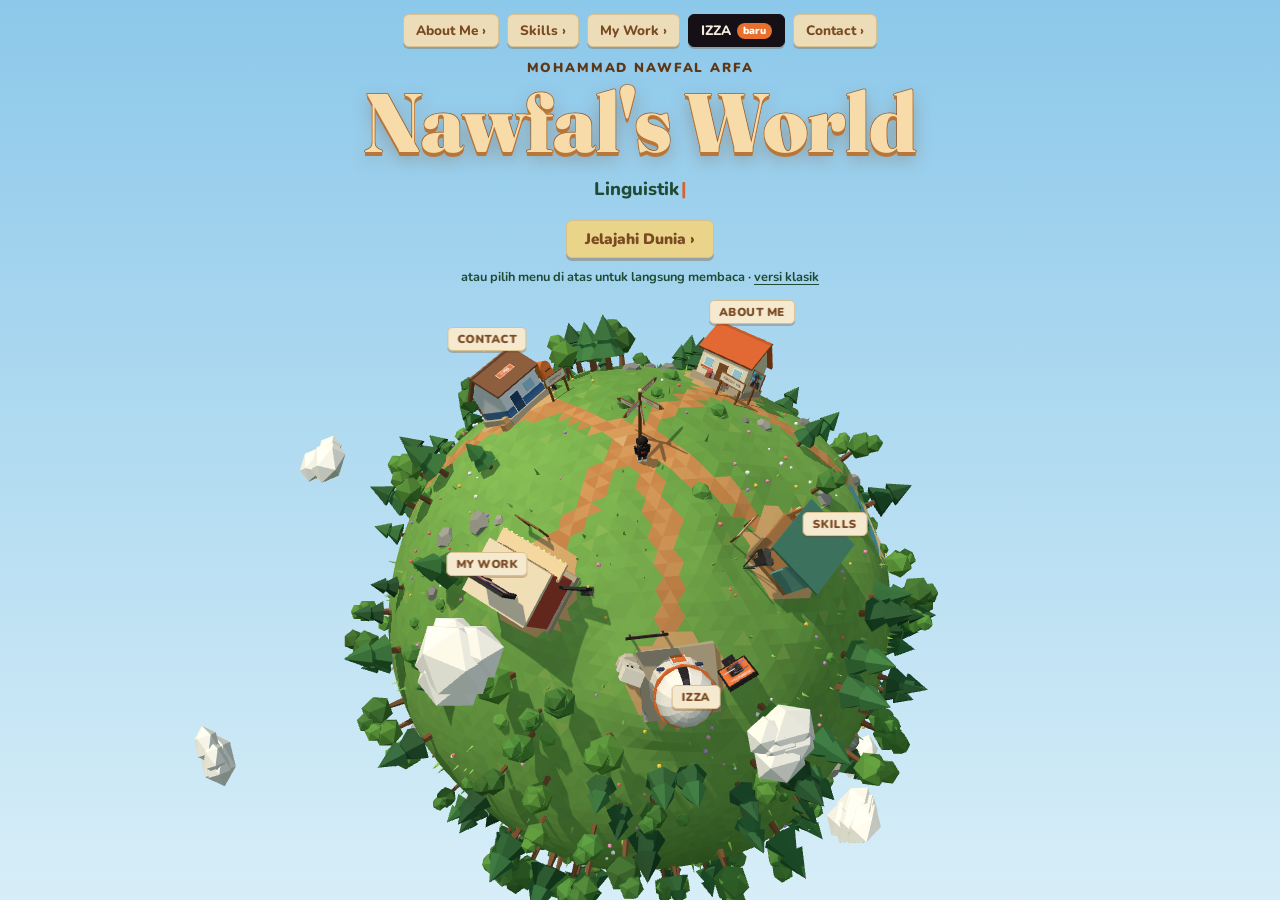
<file: index.html>
<!doctype html>
<html lang="id">
  <head>
    <meta charset="UTF-8" />
    <meta
      name="viewport"
      content="width=device-width, initial-scale=1.0, viewport-fit=cover"
    />
    <title>Nawfal's World — Mohammad Nawfal Arfa</title>
    <meta
      name="description"
      content="Portofolio 3D interaktif Mohammad Nawfal Arfa — mahasiswa Linguistik Indonesia, video editor, content creator, dan pembuat IZZA, asisten AI lokal."
    />
    <meta name="theme-color" content="#9fd0ec" />
    <meta property="og:type" content="website" />
    <meta property="og:title" content="Nawfal's World — Mohammad Nawfal Arfa" />
    <meta
      property="og:description"
      content="Jelajahi planet mini 3D berisi cerita, karya, dan kontak Mohammad Nawfal Arfa."
    />
    <meta property="og:url" content="https://izzatiin.github.io/Portofolio-Mohammad-Nawfal-Arfa/" />
    <meta property="og:image" content="https://izzatiin.github.io/Portofolio-Mohammad-Nawfal-Arfa/assets/og.jpg" />
    <meta name="twitter:card" content="summary_large_image" />
    <link rel="icon" type="image/jpeg" href="icon.jpg" />
    <link rel="preconnect" href="https://fonts.googleapis.com" />
    <link rel="preconnect" href="https://fonts.gstatic.com" crossorigin />
    <link
      href="https://fonts.googleapis.com/css2?family=Fraunces:opsz,wght@9..144,700;9..144,900&family=Nunito:wght@500;700;800;900&display=swap"
      rel="stylesheet"
      media="print"
      onload="this.media='all'"
    />
    <noscript>
      <link
        href="https://fonts.googleapis.com/css2?family=Fraunces:opsz,wght@9..144,700;9..144,900&family=Nunito:wght@500;700;800;900&display=swap"
        rel="stylesheet"
      />
    </noscript>
    <link rel="stylesheet" href="world.css" />
  </head>
  <body class="is-loading">
    <canvas id="world" aria-label="Dunia 3D interaktif Nawfal" role="img"></canvas>

    <!-- ===== Loading ===== -->
    <div id="loader" class="loader" aria-live="polite">
      <div class="loader-card paper-torn">
        <span class="loader-title">Nawfal's World</span>
      </div>
      <div class="loader-tag" id="loader-text">Memuat…</div>
    </div>

    <!-- ===== Navigasi atas ===== -->
    <header class="topbar">
      <nav class="nav-pills" aria-label="Navigasi utama">
        <button class="pill" data-go="about" aria-controls="panel-about" aria-expanded="false">About Me <span aria-hidden="true">›</span></button>
        <button class="pill" data-go="skills" aria-controls="panel-skills" aria-expanded="false">Skills <span aria-hidden="true">›</span></button>
        <button class="pill" data-go="work" aria-controls="panel-work" aria-expanded="false">My Work <span aria-hidden="true">›</span></button>
        <button class="pill pill-new" data-go="izza" aria-controls="panel-izza" aria-expanded="false">IZZA <span class="pill-badge">baru</span></button>
        <button class="pill" data-go="contact" aria-controls="panel-contact" aria-expanded="false">Contact <span aria-hidden="true">›</span></button>
      </nav>
    </header>

    <!-- ===== Intro ===== -->
    <section id="intro" class="intro" aria-labelledby="intro-title">
      <p class="intro-name">Mohammad Nawfal Arfa</p>
      <h1 id="intro-title" class="world-title">Nawfal's World</h1>
      <p class="intro-sub">
        <span id="typing-text">Linguistik Indonesia</span><span class="caret" aria-hidden="true">|</span>
      </p>
      <button id="explore-btn" class="btn-explore">Jelajahi Dunia <span aria-hidden="true">›</span></button>
      <p class="intro-hint">
        atau pilih menu di atas untuk langsung membaca ·
        <a href="classic.html">versi klasik</a>
      </p>
    </section>

    <!-- ===== HUD saat bermain ===== -->
    <div class="hud" id="hud" inert>
      <div class="hud-controls paper-chip" id="hud-controls">
        <div class="keys">
          <span class="key k-w">W</span>
          <span class="key k-a">A</span>
          <span class="key k-s">S</span>
          <span class="key k-d">D</span>
          <span class="key k-space">Space</span>
        </div>
        <div class="hud-text">
          <strong>Jalan, lompat, Shift lari</strong>
          <span>Seret untuk memutar kamera · gulir untuk zoom</span>
        </div>
      </div>
      <button class="hud-prompt paper-chip" id="hud-prompt" type="button" hidden>
        <span id="hud-prompt-text">Masuk</span>
        <kbd>E</kbd>
      </button>
      <div class="hud-corner">
        <button class="hud-home paper-chip" id="home-btn" type="button">
          <span aria-hidden="true">⌂</span> Kembali ke awal
        </button>
        <a class="hud-classic paper-chip" href="classic.html">Versi klasik</a>
      </div>
      <p class="hud-touch-hint paper-chip" id="touch-hint">
        Geser joystick untuk jalan · seret layar untuk memutar kamera · cubit untuk zoom
      </p>
    </div>

    <!-- Kontrol sentuh (HP) -->
    <div class="touch" id="touch" aria-hidden="true">
      <div class="joystick" id="joystick"><div class="stick" id="stick"></div></div>
      <button class="jump-btn" id="jump-btn" type="button" aria-label="Lompat">⤒</button>
    </div>

    <!-- Penanda lokasi bangunan (diposisikan dari JS) -->
    <div id="labels" class="labels" aria-hidden="true"></div>

    <!-- ===== Panel konten ===== -->
    <div id="panel-backdrop" class="panel-backdrop" hidden></div>

    <article
      class="panel"
      id="panel-about"
      role="dialog"
      aria-modal="false"
      aria-labelledby="about-title"
      hidden
    >
      <button class="panel-close" type="button" aria-label="Tutup">✕</button>
      <div class="panel-scroll">
        <p class="panel-kicker">Rumah Nawfal · About Me</p>
        <div class="about-head">
          <img src="assets/foto-nawfal.jpg" alt="Foto Mohammad Nawfal Arfa" class="avatar" width="84" height="84" />
          <div>
            <h2 id="about-title">Hai, aku Nawfal!</h2>
            <p class="panel-sub">Mohammad Nawfal Arfa</p>
          </div>
        </div>
        <p class="tagline">
          “Memperluas keterampilan dan menemukan cara-cara baru untuk berinovasi.”
        </p>
        <p class="lead">
          Mahasiswa Linguistik Indonesia di Universitas Pembangunan Nasional
          "Veteran" Jawa Timur yang antusias menggabungkan bahasa dan teknologi
          digital. Selamat datang di sudut kecil duniaku.
        </p>
        <hr />
        <h3 class="chip-title">Siapa aku?</h3>
        <p>
          Sebagai pembelajar otodidak, aku senang mengeksplorasi berbagai
          keterampilan teknis, mulai dari dasar-dasar pemrograman hingga
          produksi konten multimedia. Aku punya kemauan kuat untuk mempelajari
          teknologi baru yang menunjang kreativitas, terutama di bidang
          <strong>Video Editing</strong> dan <strong>Fotografi</strong>.
        </p>
        <h3 class="chip-title">Fokusku</h3>
        <p>
          Menciptakan karya yang inovatif dengan memanfaatkan alat-alat
          teknologi terkini — dari cerita visual, situs web pertama yang
          kubangun sendiri, sampai <strong>IZZA</strong>, asisten AI lokal yang
          kini berjalan di ponsel.
        </p>
        <h3 class="chip-title">Kenapa sebuah planet kecil?</h3>
        <p>
          Karena portofolio tidak harus dibaca dari atas ke bawah. Di sini kamu
          bisa berjalan-jalan, mampir ke tiap bangunan, dan menemukan ceritaku
          dengan caramu sendiri.
        </p>
        <pre class="code-card" aria-label="Ringkasan dalam bentuk kode"><code>const creativeTech = {
  name: 'Mohammad Nawfal Arfa',
  role: 'Linguist &amp; Creative Creator',
  passion: 'Exploring tech, self-taught coding, ' +
           'and visual storytelling'
};</code></pre>
      </div>
    </article>

    <article
      class="panel"
      id="panel-skills"
      role="dialog"
      aria-modal="false"
      aria-labelledby="skills-title"
      hidden
    >
      <button class="panel-close" type="button" aria-label="Tutup">✕</button>
      <div class="panel-scroll">
        <p class="panel-kicker">Bengkel Kreatif · Skills</p>
        <h2 id="skills-title">Alat-alat di bengkelku</h2>
        <p class="lead">
          Keterampilan yang kupelajari dan terus kuasah, sebagian besar secara
          otodidak.
        </p>
        <ul class="skill-list">
          <li><span class="skill-ico" aria-hidden="true">🎬</span><div><strong>Video Editing</strong><span>CapCut &amp; Adobe Premiere</span></div></li>
          <li><span class="skill-ico" aria-hidden="true">📷</span><div><strong>Fotografi &amp; Dokumentasi</strong><span>Menangkap momen dan cerita</span></div></li>
          <li><span class="skill-ico" aria-hidden="true">🎨</span><div><strong>Desain Kreatif</strong><span>Canva</span></div></li>
          <li><span class="skill-ico" aria-hidden="true">🗣️</span><div><strong>Komunikasi &amp; Analisis Bahasa</strong><span>Latar Linguistik Indonesia</span></div></li>
          <li><span class="skill-ico" aria-hidden="true">📱</span><div><strong>Teknologi Digital &amp; Gadget</strong><span>Selalu penasaran dengan yang baru</span></div></li>
          <li><span class="skill-ico" aria-hidden="true">🤖</span><div><strong>AI Lokal &amp; LLM</strong><span>Membangun IZZA: model GGUF, router model, dari laptop ke ponsel</span></div></li>
          <li><span class="skill-ico" aria-hidden="true">💻</span><div><strong>Self-Taught Coding</strong><span>HTML, CSS &amp; Python (Flask)</span></div></li>
        </ul>
      </div>
    </article>

    <article
      class="panel panel-wide"
      id="panel-work"
      role="dialog"
      aria-modal="false"
      aria-labelledby="work-title"
      hidden
    >
      <button class="panel-close" type="button" aria-label="Tutup">✕</button>
      <div class="panel-scroll">
        <p class="panel-kicker">Bioskop Mini · My Work</p>
        <h2 id="work-title">Karya yang sedang diputar</h2>
        <div class="project project-featured">
          <span class="badge-new">✦ Proyek terbaru</span>
          <img src="assets/izza/izza-sampul.jpg" alt="Sampul IZZA: AI pribadimu, di dalam ponsel" loading="lazy" />
          <h3>IZZA — AI Lokal, dari Laptop ke Ponsel</h3>
          <p>
            Asisten AI buatanku yang berjalan sepenuhnya di perangkat sendiri:
            tanpa internet, gratis, dan datanya tidak pernah keluar. Berawal di
            laptop, kini hadir sebagai aplikasi ponsel dengan 16 model AI.
          </p>
          <div class="tags"><span>Python</span><span>Flask</span><span>GGUF / llama.cpp</span><span>Android</span></div>
          <div class="links">
            <button class="btn-paper" type="button" data-open="izza">Lihat IZZA ✦</button>
            <a class="btn-paper ghost" href="https://github.com/Izzatiin/izza" target="_blank" rel="noopener noreferrer">GitHub ↗</a>
          </div>
        </div>
        <div class="project">
          <img src="assets/simpang-kisah.jpg" alt="Poster film pendek Simpang Kisah: bangku taman kosong di persimpangan jalan saat senja" loading="lazy" />
          <h3>Simpang Kisah — Film Pendek</h3>
          <p>
            Karya naratif audio-visual yang mengeksplorasi dinamika hubungan dan
            percakapan. Aku bertanggung jawab penuh pada tahap pascaproduksi,
            menyunting video dari awal hingga hasil akhir agar alur cerita
            tersampaikan dengan emosi yang tepat kepada penonton.
          </p>
          <div class="tags"><span>CapCut</span><span>Adobe Premiere</span></div>
          <div class="links">
            <a class="btn-paper" href="https://www.youtube.com/watch?v=NS_WBhh4nmo" target="_blank" rel="noopener noreferrer">▶ Tonton Film</a>
          </div>
        </div>
        <div class="project">
          <img src="assets/web-pertama.jpg" alt="Tampilan situs web pertama Nawfal" loading="lazy" />
          <h3>Web Pertama — Eksplorasi Kode Otodidak</h3>
          <p>
            Langkah awalku mempelajari pengembangan web secara mandiri. Lewat
            belajar otodidak, aku membangun situs interaktif tersebut untuk memahami
            struktur dasar HTML dan estetika desain dengan CSS — bukti dedikasiku
            menguasai keterampilan baru di luar bidang studi utamaku.
          </p>
          <div class="tags"><span>HTML</span><span>CSS</span><span>Visual Studio Code</span></div>
          <div class="links">
            <a class="btn-paper" href="https://izzatiin.github.io/website-nawfalarfa/" target="_blank" rel="noopener noreferrer">Buka Proyek ↗</a>
            <a class="btn-paper ghost" href="https://github.com/Izzatiin" target="_blank" rel="noopener noreferrer">GitHub ↗</a>
          </div>
        </div>
      </div>
    </article>

    <article
      class="panel panel-wide panel-izza"
      id="panel-izza"
      role="dialog"
      aria-modal="false"
      aria-labelledby="izza-title"
      hidden
    >
      <button class="panel-close" type="button" aria-label="Tutup">✕</button>
      <div class="panel-scroll">
        <p class="panel-kicker">Observatorium IZZA · Proyek terbaru</p>
        <div class="izza-hero">
          <img src="assets/izza/izza-logo.png" alt="Logo IZZA bersama maskotnya, Zet" class="izza-logo" width="320" height="96" />
          <p class="izza-tagline">AI lokal di ponselmu.<span>Gratis · Privat · Tanpa internet</span></p>
        </div>
        <h2 id="izza-title">IZZA, asisten AI yang tinggal di perangkatmu sendiri</h2>
        <p class="lead">
          Proyek terbesarku sejauh ini. IZZA berawal sebagai asisten AI di satu
          laptop: modelnya lokal, ingatannya lokal, dan obrolannya tidak pernah
          meninggalkan mesin. Sekarang IZZA hadir di ponsel, dengan model AI yang
          berjalan langsung di perangkat, tanpa internet, dan data yang tetap di
          ponsel.
        </p>
        <div class="izza-videos">
          <figure>
            <video controls playsinline preload="none" poster="assets/izza/izza-promo-1.jpg" aria-label="Video promo IZZA pertama">
              <source src="assets/izza/izza-promo-1.mp4" type="video/mp4" />
              <source src="assets/izza/izza-promo-1.webm" type="video/webm" />
            </video>
            <figcaption>Video promo #1</figcaption>
          </figure>
          <figure>
            <video controls playsinline preload="none" poster="assets/izza/izza-promo-2.jpg" aria-label="Video promo IZZA kedua">
              <source src="assets/izza/izza-promo-2.mp4" type="video/mp4" />
              <source src="assets/izza/izza-promo-2.webm" type="video/webm" />
            </video>
            <figcaption>Video promo #2</figcaption>
          </figure>
        </div>

        <h3 class="chip-title">Versi ponsel</h3>
        <ul class="feature-grid">
          <li><span aria-hidden="true">💬</span><strong>Ngobrol apa saja</strong>Tulis kode, cari ide, terjemahkan, ringkas teks.</li>
          <li><span aria-hidden="true">🔎</span><strong>Cari di web</strong>Lengkap dengan sumbernya, dari Brave Search sampai GitHub.</li>
          <li><span aria-hidden="true">🎮</span><strong>Minta game, langsung main</strong>IZZA membuat game HTML + JavaScript yang bisa dimainkan saat itu juga.</li>
          <li><span aria-hidden="true">✉️</span><strong>Email pintar</strong>Membantu menandai email yang berbau penipuan.</li>
          <li><span aria-hidden="true">🔭</span><strong>Peta langit</strong>Rasi bintang dan planet di atas kepalamu, bisa di-zoom sampai Saturnus.</li>
          <li><span aria-hidden="true">🎣</span><strong>Taman &amp; mancing angkasa</strong>Mini-game santai: 100 joran dan 1.000 makhluk untuk dikoleksi.</li>
        </ul>
        <p class="model-row">
          <strong>16 model AI</strong> bisa dipilih:
          <span>Gemma 4</span><span>Qwen 3</span><span>Llama 3.2</span><span>Gemma 3n</span><span>DeepSeek R1</span><span>+ cari sendiri</span>
        </p>

        <h3 class="chip-title">Versi laptop, asal mulanya</h3>
        <ul class="check-list">
          <li><strong>Jalan tanpa internet.</strong> Model <code>.gguf</code> di laptop sendiri lewat LM Studio atau llama-server.</li>
          <li><strong>Memilih otaknya sendiri.</strong> Router membaca pesan lalu memilih model yang cocok: penalar, model koding, atau model kecil untuk sapaan.</li>
          <li><strong>Merencanakan sebelum mengerjakan.</strong> Menulis langkah, mengerjakannya, lalu memeriksa langkah yang terlewat.</li>
          <li><strong>Selalu minta izin.</strong> Sebelum menulis berkas atau menjalankan perintah, IZZA berhenti dan menunggu persetujuan.</li>
          <li><strong>Pembaruan yang bisa dibuktikan.</strong> Rilis bertanda tangan Ed25519; yang tidak cocok tidak dipasang.</li>
          <li><strong>Dipakai bersama.</strong> Banyak akun, izin per kemampuan, folder data terpisah. Dipakai bertujuh lewat satu laptop.</li>
          <li><strong>450 uji otomatis.</strong> Tiap uji mewakili bug yang pernah benar-benar terjadi.</li>
        </ul>
        <div class="tags"><span>Python</span><span>Flask</span><span>llama.cpp / GGUF</span><span>LM Studio</span><span>Android</span><span>AI lokal</span></div>
        <div class="links">
          <a class="btn-paper" href="https://github.com/Izzatiin/izza" target="_blank" rel="noopener noreferrer">Kode sumber di GitHub ↗</a>
        </div>
        <p class="fineprint">
          Maskot IZZA bernama Zet: huruf Z yang terlipat menjadi penghuni kecil.
          Kode versi laptop dirilis dengan lisensi AGPL-3.0.
        </p>
      </div>
    </article>

    <article
      class="panel"
      id="panel-contact"
      role="dialog"
      aria-modal="false"
      aria-labelledby="contact-title"
      hidden
    >
      <button class="panel-close" type="button" aria-label="Tutup">✕</button>
      <div class="panel-scroll">
        <p class="panel-kicker">Kantor Pos · Contact</p>
        <h2 id="contact-title">Kirim surat, yuk!</h2>
        <p class="lead">
          Mari berkolaborasi! Aku selalu terbuka untuk mendiskusikan proyek
          menarik dan peluang baru.
        </p>
        <ul class="contact-list">
          <li><span aria-hidden="true">✉</span><a href="mailto:nawfalarfa14@gmail.com">nawfalarfa14@gmail.com</a></li>
          <li><span aria-hidden="true">☎</span><a href="tel:+6281244573773">+62 812-4457-3773</a></li>
          <li><span aria-hidden="true">⌖</span><span>Kota Gorontalo</span></li>
        </ul>
        <div class="socials">
          <a href="https://wa.me/6281244573773" target="_blank" rel="noopener noreferrer">WhatsApp</a>
          <a href="https://github.com/Izzatiin" target="_blank" rel="noopener noreferrer">GitHub</a>
          <a href="https://www.linkedin.com/in/nawfal-arfa-496b3930b/" target="_blank" rel="noopener noreferrer">LinkedIn</a>
          <a href="https://www.instagram.com/izzatiin_/" target="_blank" rel="noopener noreferrer">Instagram</a>
          <a href="https://www.facebook.com/Nawfal%20Arfa" target="_blank" rel="noopener noreferrer">Facebook</a>
        </div>
        <form id="contact-form" class="letter" action="mailto:nawfalarfa14@gmail.com" method="post" enctype="text/plain">
          <label>Nama<input type="text" name="user_name" required autocomplete="name" /></label>
          <label>Email<input type="email" name="user_email" required autocomplete="email" /></label>
          <label>Pesan<textarea name="message" rows="4" required></textarea></label>
          <button type="submit" class="btn-paper">Kirim Pesan ✈</button>
          <p class="form-status" id="form-status" role="status"></p>
        </form>
      </div>
    </article>

    <noscript>
      <div class="noscript">
        Portofolio ini butuh JavaScript. Lihat
        <a href="classic.html">versi klasik</a>.
      </div>
    </noscript>

    <script>
      // Jaring pengaman: kalau dunia 3D gagal dimuat, konten tetap bisa dibaca lewat menu.
      window.__bootFail = function () {
        if (window.__worldBooted || window.__fallbackActive) return;
        window.__fallbackActive = true;
        document.getElementById("loader").classList.add("is-done");
        document.body.classList.remove("is-loading");
        document.body.classList.add("no-webgl", "boot-failed");
        var note = document.createElement("p");
        note.className = "webgl-note";
        note.innerHTML =
          'Dunia 3D belum bisa dimuat. Pilih menu di atas untuk membaca, atau buka <a href="classic.html">versi klasik</a>.';
        document.getElementById("intro").appendChild(note);
        var open = null;
        function setOpen(id) {
          if (open) open.hidden = true;
          open = id ? document.getElementById("panel-" + id) : null;
          if (open) open.hidden = false;
          document.querySelectorAll(".pill").forEach(function (b) {
            b.setAttribute("aria-expanded", String(b.dataset.go === id));
          });
        }
        document.querySelectorAll(".pill").forEach(function (b) {
          b.addEventListener("click", function () {
            if (window.__fallbackActive) setOpen(b.dataset.go);
          });
        });
        document.querySelectorAll(".panel-close").forEach(function (b) {
          b.addEventListener("click", function () {
            if (window.__fallbackActive) setOpen(null);
          });
        });
        addEventListener("keydown", function (e) {
          if (window.__fallbackActive && e.key === "Escape") setOpen(null);
        });
      };
      setTimeout(window.__bootFail, 12000);
    </script>
    <script type="module" src="world.js" onerror="window.__bootFail()"></script>
  </body>
</html>
</file>
<file: world.css>
:root {
  --sky-top: #8cc8ea;
  --sky-bottom: #d7eef8;
  --paper: #f5e9d0;
  --paper-2: #ecdcb8;
  --paper-edge: #d8c08f;
  --kraft: #c4935c;
  --ink: #1f4a36;
  --ink-soft: #3d5f4c;
  --brown: #7a4a22;
  --title: #f7dcaa;
  --title-shadow: #b8763a;
  --chip: #e9d48a;
  --chip-green: #cfe3b5;
  --accent: #d9622b;
  --font-display: "Fraunces", "Cooper Black", "Georgia", serif;
  --font-body: "Nunito", system-ui, -apple-system, "Segoe UI", Roboto, sans-serif;
  --radius: 10px;
  --shadow-paper: 0 2px 0 rgba(122, 74, 34, 0.25), 0 10px 24px rgba(31, 74, 54, 0.18);
}

* {
  box-sizing: border-box;
  margin: 0;
  padding: 0;
}

html,
body {
  height: 100%;
  overflow: hidden;
  overscroll-behavior: none;
}

body {
  font-family: var(--font-body);
  color: var(--ink);
  background: linear-gradient(180deg, var(--sky-top) 0%, var(--sky-bottom) 100%);
  -webkit-font-smoothing: antialiased;
  -webkit-tap-highlight-color: transparent;
}

button {
  font: inherit;
  cursor: pointer;
}

#world {
  position: fixed;
  inset: 0;
  width: 100%;
  height: 100%;
  display: block;
  touch-action: none;
  outline: none;
}

body.is-playing #world {
  cursor: grab;
}

body.is-dragging #world {
  cursor: grabbing;
}

/* ===== Bahan kertas ===== */
.paper-chip {
  background: var(--paper);
  border: 1px solid var(--paper-edge);
  border-radius: 8px;
  box-shadow: var(--shadow-paper);
}

.paper-torn {
  background: var(--paper);
  clip-path: polygon(
    0% 8%, 4% 0%, 12% 6%, 20% 1%, 29% 5%, 38% 0%, 47% 4%, 56% 1%, 65% 6%,
    74% 0%, 83% 5%, 92% 1%, 100% 7%, 98% 50%, 100% 93%, 92% 100%, 83% 95%,
    74% 100%, 65% 94%, 56% 99%, 47% 95%, 38% 100%, 29% 95%, 20% 99%, 12% 94%,
    4% 100%, 0% 92%, 2% 50%
  );
}

/* ===== Loading ===== */
.loader {
  position: fixed;
  inset: 0;
  z-index: 50;
  display: grid;
  place-content: center;
  justify-items: center;
  gap: 14px;
  background:
    linear-gradient(90deg, transparent 47%, rgba(215, 238, 248, 0.9) 47%, rgba(215, 238, 248, 0.9) 53%, transparent 53%),
    repeating-linear-gradient(0deg, rgba(255, 255, 255, 0.07) 0 1px, transparent 1px 28px),
    repeating-linear-gradient(90deg, rgba(255, 255, 255, 0.07) 0 1px, transparent 1px 28px),
    #2f6f6b;
  transition: opacity 0.7s ease, visibility 0.7s ease;
}

.loader.is-done {
  opacity: 0;
  visibility: hidden;
}

.loader-card {
  padding: 18px 34px;
  transform: rotate(-2deg);
  box-shadow: var(--shadow-paper);
}

.loader-title {
  font-family: var(--font-display);
  font-weight: 700;
  font-size: clamp(1.6rem, 5vw, 2.6rem);
  color: var(--brown);
}

.loader-tag {
  background: var(--paper);
  color: var(--brown);
  font-weight: 800;
  font-size: 0.8rem;
  padding: 4px 12px;
  border-radius: 4px;
  box-shadow: var(--shadow-paper);
  min-width: 96px;
  text-align: center;
}

/* ===== Topbar ===== */
.topbar {
  position: fixed;
  top: 0;
  left: 0;
  right: 0;
  z-index: 31; /* di atas backdrop, supaya bisa langsung pindah panel */
  display: flex;
  justify-content: center;
  padding: max(14px, env(safe-area-inset-top)) 12px 0;
  pointer-events: none;
}

.nav-pills {
  display: flex;
  gap: 8px;
  flex-wrap: wrap;
  justify-content: center;
  pointer-events: auto;
}

.pill {
  background: var(--paper-2);
  color: var(--brown);
  border: 1px solid var(--paper-edge);
  border-radius: 6px;
  padding: 6px 12px;
  font-size: 0.85rem;
  font-weight: 800;
  box-shadow: 0 2px 0 rgba(122, 74, 34, 0.3);
  transition: transform 0.15s ease, background 0.15s ease;
}

.pill:hover,
.pill:focus-visible {
  background: var(--paper);
  transform: translateY(-2px);
}

/* Proyek terbaru di menu */
.pill-new {
  background: #141015;
  color: #f6ecdc;
  border-color: #141015;
}

.pill-new:hover,
.pill-new:focus-visible {
  background: #2a2330;
}

.pill-badge {
  display: inline-block;
  margin-left: 2px;
  padding: 0 6px;
  border-radius: 999px;
  background: #e8702f;
  color: #fff;
  font-size: 0.65rem;
  font-weight: 900;
  line-height: 1.5;
  vertical-align: 1px;
}

.pill.is-active {
  background: var(--ink);
  color: var(--paper);
  border-color: var(--ink);
}

.pill:focus-visible,
.btn-explore:focus-visible,
.btn-paper:focus-visible,
.panel-close:focus-visible,
.hud-home:focus-visible {
  outline: 3px solid var(--accent);
  outline-offset: 2px;
}

/* ===== Intro ===== */
.intro {
  position: fixed;
  top: 0;
  left: 0;
  right: 0;
  z-index: 10;
  padding: calc(var(--nav-bottom, 52px) + 12px) 16px 0;
  text-align: center;
  pointer-events: none;
  transition: opacity 0.6s ease, transform 0.6s ease;
}

.intro > * {
  pointer-events: auto;
}

body.is-playing .intro {
  opacity: 0;
  transform: translateY(-30px);
  visibility: hidden;
  transition: opacity 0.6s ease, transform 0.6s ease, visibility 0s linear 0.6s;
}

.intro-name {
  font-weight: 900;
  font-size: 0.82rem;
  letter-spacing: 0.14em;
  text-transform: uppercase;
  color: #5e3816;
  margin-bottom: 4px;
}

.world-title {
  font-family: var(--font-display);
  font-weight: 900;
  font-size: clamp(2.6rem, 9vw, 5.2rem);
  line-height: 1;
  color: var(--title);
  letter-spacing: -0.01em;
  text-shadow:
    0 1px 0 var(--title-shadow),
    0 2px 0 var(--title-shadow),
    0 3px 0 var(--title-shadow),
    0 4px 0 var(--title-shadow),
    0 8px 18px rgba(122, 74, 34, 0.35);
  -webkit-text-stroke: 1.5px #9a5a26;
  paint-order: stroke fill;
}

.intro-sub {
  margin-top: 12px;
  font-weight: 800;
  font-size: clamp(0.95rem, 2.6vw, 1.15rem);
  color: var(--ink);
  min-height: 1.6em;
}

.caret {
  color: var(--accent);
  animation: blink 1s steps(1) infinite;
  margin-left: 2px;
}

@keyframes blink {
  50% {
    opacity: 0;
  }
}

.btn-explore {
  margin-top: 14px;
  background: var(--chip);
  color: var(--brown);
  border: 1px solid var(--paper-edge);
  border-radius: 6px;
  padding: 8px 18px;
  font-weight: 900;
  font-size: 0.95rem;
  box-shadow: 0 3px 0 rgba(122, 74, 34, 0.35);
  transition: transform 0.15s ease;
}

.btn-explore:hover {
  transform: translateY(-2px);
}

.btn-explore:active {
  transform: translateY(1px);
  box-shadow: 0 1px 0 rgba(122, 74, 34, 0.35);
}

.intro-hint {
  margin-top: 10px;
  font-size: 0.8rem;
  font-weight: 700;
  color: var(--ink);
}

.intro-hint a {
  color: var(--ink);
  text-underline-offset: 3px;
}

/* ===== HUD ===== */
.hud {
  position: fixed;
  inset: 0;
  z-index: 15;
  pointer-events: none;
  opacity: 0;
  transition: opacity 0.5s ease;
}

.hud {
  visibility: hidden;
  transition: opacity 0.5s ease, visibility 0s linear 0.5s;
}

body.is-playing .hud {
  opacity: 1;
  visibility: visible;
  transition: opacity 0.5s ease;
}

body.is-playing .hud > * {
  pointer-events: auto;
}

.hud-controls {
  position: absolute;
  left: max(16px, env(safe-area-inset-left));
  bottom: max(16px, env(safe-area-inset-bottom));
  display: flex;
  align-items: center;
  gap: 12px;
  padding: 10px 12px;
  font-size: 0.75rem;
}

.keys {
  display: grid;
  grid-template-columns: repeat(3, 24px);
  grid-template-rows: 24px 24px 20px;
  gap: 3px;
}

.key {
  display: grid;
  place-items: center;
  background: #fffaf0;
  border: 1px solid var(--paper-edge);
  border-radius: 4px;
  font-weight: 900;
  font-size: 0.7rem;
  color: var(--brown);
  box-shadow: 0 2px 0 var(--paper-edge);
  transition: transform 0.08s ease, background 0.08s ease;
}

.key.is-down {
  background: var(--chip);
  transform: translateY(2px);
  box-shadow: none;
}

.k-w { grid-column: 2; grid-row: 1; }
.k-a { grid-column: 1; grid-row: 2; }
.k-s { grid-column: 2; grid-row: 2; }
.k-d { grid-column: 3; grid-row: 2; }
.k-space { grid-column: 1 / 4; grid-row: 3; font-size: 0.6rem; }

.hud-text {
  display: grid;
  gap: 2px;
  color: var(--ink-soft);
  max-width: 150px;
  line-height: 1.3;
}

.hud-text strong {
  color: var(--ink);
}

.hud-prompt {
  font: inherit;
  position: absolute;
  left: 50%;
  bottom: max(26px, env(safe-area-inset-bottom));
  transform: translateX(-50%);
  display: flex;
  align-items: center;
  gap: 10px;
  padding: 8px 14px;
  font-weight: 900;
  color: var(--brown);
  white-space: nowrap;
  cursor: pointer;
  animation: bob 1.6s ease-in-out infinite;
}

.hud-prompt[hidden] {
  display: none;
}

.hud-prompt kbd {
  font-family: inherit;
  background: #fffaf0;
  border: 1px solid var(--paper-edge);
  border-radius: 4px;
  padding: 1px 7px;
  box-shadow: 0 2px 0 var(--paper-edge);
}

@keyframes bob {
  50% {
    transform: translate(-50%, -4px);
  }
}

/* Tombol pojok: kiri atas di desktop (tidak tertutup panel samping) */
.hud-corner {
  position: absolute;
  top: max(14px, env(safe-area-inset-top));
  left: max(16px, env(safe-area-inset-left));
  display: flex;
  align-items: center;
  gap: 8px;
}

.hud-home {
  padding: 7px 12px;
  font-weight: 800;
  font-size: 0.8rem;
  color: var(--brown);
}

.hud-home:hover,
.hud-classic:hover {
  background: #fffaf0;
}

.hud-classic {
  padding: 7px 10px;
  font-size: 0.75rem;
  font-weight: 800;
  color: var(--brown);
  text-decoration: none;
}

.hud-touch-hint {
  display: none;
  position: absolute;
  left: 50%;
  bottom: calc(max(24px, env(safe-area-inset-bottom)) + 130px);
  transform: translateX(-50%);
  width: max-content;
  max-width: calc(100vw - 32px);
  padding: 8px 12px;
  font-size: 0.78rem;
  font-weight: 800;
  color: var(--brown);
  text-align: center;
  transition: opacity 0.5s ease;
}

body.is-touch .hud-touch-hint {
  display: block;
  pointer-events: none !important;
}

.hud-touch-hint.is-gone {
  opacity: 0;
  pointer-events: none !important;
}

.toast {
  position: fixed;
  z-index: 40;
  top: calc(var(--nav-bottom, 52px) + 16px);
  left: 0;
  right: 0;
  margin: 0 auto;
  width: fit-content;
  max-width: min(calc(100vw - 32px), 460px);
  padding: 10px 16px;
  font-weight: 800;
  font-size: 0.88rem;
  color: var(--brown);
  text-align: center;
  transition: opacity 0.6s ease;
}

.toast.is-gone {
  opacity: 0;
}

/* Petunjuk sentuh disembunyikan selama tombol "Masuk" tampil */
.hud-prompt:not([hidden]) ~ .hud-touch-hint {
  opacity: 0;
}

/* Saat panel samping terbuka (tablet), elemen tengah/kanan ikut bergeser */
.hud-prompt,
.hud-touch-hint {
  margin-left: calc(-1 * var(--view-off, 0px));
}

.jump-btn {
  transition: right 0.3s ease;
}

body.is-touch .jump-btn {
  right: calc(max(20px, env(safe-area-inset-right)) + 2 * var(--view-off, 0px));
}

/* ===== Label bangunan ===== */
.labels {
  position: fixed;
  inset: 0;
  z-index: 5;
  pointer-events: none;
}

.place-label {
  position: absolute;
  left: 0;
  top: 0;
  padding: 3px 9px;
  background: var(--paper);
  color: var(--brown);
  border: 1px solid var(--paper-edge);
  border-radius: 5px;
  font-weight: 900;
  font-size: 0.72rem;
  letter-spacing: 0.04em;
  text-transform: uppercase;
  white-space: nowrap;
  box-shadow: 0 2px 0 rgba(122, 74, 34, 0.3);
  transition: opacity 0.25s ease;
  will-change: transform;
}

.place-label.is-hidden {
  opacity: 0;
}

/* ===== Kontrol sentuh ===== */
.touch {
  display: none;
}

body.is-touch.is-playing .touch {
  display: block;
}

body.is-touch .hud-controls {
  display: none;
}

.joystick {
  position: fixed;
  z-index: 16;
  left: max(20px, env(safe-area-inset-left));
  bottom: max(24px, env(safe-area-inset-bottom));
  width: 116px;
  height: 116px;
  border-radius: 50%;
  background: rgba(245, 233, 208, 0.55);
  border: 2px solid rgba(216, 192, 143, 0.9);
  touch-action: none;
}

.stick {
  position: absolute;
  left: 50%;
  top: 50%;
  width: 48px;
  height: 48px;
  margin: -24px 0 0 -24px;
  border-radius: 50%;
  background: var(--paper);
  border: 2px solid var(--paper-edge);
  box-shadow: var(--shadow-paper);
}

.jump-btn {
  position: fixed;
  z-index: 16;
  right: max(20px, env(safe-area-inset-right));
  bottom: calc(max(24px, env(safe-area-inset-bottom)) + 56px);
  width: 64px;
  height: 64px;
  border-radius: 50%;
  background: var(--chip);
  color: var(--brown);
  border: 2px solid var(--paper-edge);
  font-size: 1.6rem;
  font-weight: 900;
  box-shadow: var(--shadow-paper);
  touch-action: none;
}

.jump-btn:active {
  transform: translateY(2px);
}

body.is-touch .hud-prompt {
  bottom: calc(max(24px, env(safe-area-inset-bottom)) + 130px);
}

body.is-touch .hud-prompt kbd {
  display: none;
}

/* ===== Panel ===== */
.panel-backdrop {
  position: fixed;
  inset: 0;
  z-index: 29;
  background: rgba(31, 74, 54, 0.18);
}

.panel {
  position: fixed;
  z-index: 30;
  top: calc(var(--nav-bottom, 52px) + 14px);
  right: max(16px, env(safe-area-inset-right));
  bottom: 16px;
  width: min(420px, calc(100vw - 32px));
  background: var(--paper);
  background-image:
    radial-gradient(rgba(122, 74, 34, 0.05) 1px, transparent 1px),
    radial-gradient(rgba(122, 74, 34, 0.04) 1px, transparent 1px);
  background-size: 7px 7px, 11px 11px;
  background-position: 0 0, 3px 5px;
  border: 1px solid var(--paper-edge);
  border-radius: 6px;
  box-shadow: 0 18px 50px rgba(31, 74, 54, 0.3), 0 3px 0 rgba(122, 74, 34, 0.25);
  display: flex;
  flex-direction: column;
  animation: panelIn 0.35s cubic-bezier(0.2, 0.9, 0.3, 1.2);
}

.panel[hidden] {
  display: none;
}

.panel:focus {
  outline: none;
}

.panel-wide {
  width: min(520px, calc(100vw - 32px));
}

@keyframes panelIn {
  from {
    opacity: 0;
    transform: translateX(24px) rotate(1.5deg);
  }
}

.panel-scroll {
  overflow-y: auto;
  padding: 26px 26px 30px;
  scrollbar-width: thin;
  scrollbar-color: var(--paper-edge) transparent;
}

.panel-close {
  position: absolute;
  top: 10px;
  right: 10px;
  width: 32px;
  height: 32px;
  border-radius: 50%;
  border: 1px solid var(--paper-edge);
  background: #fffaf0;
  color: var(--brown);
  font-weight: 900;
  z-index: 1;
}

.panel-close:hover {
  background: var(--chip);
}

.panel-kicker {
  font-size: 0.7rem;
  font-weight: 900;
  letter-spacing: 0.08em;
  text-transform: uppercase;
  color: var(--accent);
  margin-bottom: 6px;
  padding-right: 36px;
}

.panel h2 {
  font-family: var(--font-display);
  font-weight: 900;
  font-size: clamp(1.6rem, 4.5vw, 2.1rem);
  line-height: 1.1;
  color: var(--ink);
  margin-bottom: 10px;
}

.panel p {
  font-size: 0.92rem;
  line-height: 1.6;
  color: var(--ink-soft);
  margin-bottom: 12px;
}

.panel p.lead {
  font-weight: 800;
  color: var(--ink);
}

.panel hr {
  border: 0;
  border-top: 1px solid var(--paper-edge);
  margin: 16px 0;
}

.chip-title {
  display: inline-block;
  background: var(--chip);
  color: var(--ink);
  font-weight: 900;
  font-size: 0.9rem;
  padding: 3px 10px;
  border-radius: 3px;
  margin: 8px 0 8px;
  transform: rotate(-1deg);
}

.chip-title:nth-of-type(2n) {
  background: var(--chip-green);
  transform: rotate(0.8deg);
}

.about-head {
  display: flex;
  align-items: center;
  gap: 14px;
  margin-bottom: 8px;
}

.about-head h2 {
  margin: 0;
}

.panel-sub {
  margin: 2px 0 0 !important;
  font-size: 0.8rem !important;
  font-weight: 900;
  letter-spacing: 0.06em;
  text-transform: uppercase;
  color: var(--brown) !important;
}

.panel p.tagline {
  font-family: var(--font-display);
  font-style: italic;
  font-size: 1rem;
  color: var(--brown);
  border-left: 3px solid var(--chip);
  padding-left: 10px;
}

.avatar {
  width: 84px;
  height: 84px;
  flex-shrink: 0;
  border-radius: 50%;
  object-fit: cover;
  border: 3px solid #fffaf0;
  box-shadow: 0 0 0 2px var(--paper-edge), var(--shadow-paper);
}

.code-card {
  margin-top: 14px;
  background: #24493a;
  color: #f7dcaa;
  padding: 14px 16px;
  border-radius: 6px;
  font-size: 0.78rem;
  line-height: 1.55;
  overflow-x: auto;
  box-shadow: inset 0 0 0 1px rgba(255, 255, 255, 0.06);
}

.skill-list {
  list-style: none;
  display: grid;
  gap: 10px;
  margin-top: 6px;
}

.skill-list li {
  display: flex;
  gap: 12px;
  align-items: center;
  background: #fffaf0;
  border: 1px solid var(--paper-edge);
  border-radius: 8px;
  padding: 10px 12px;
  box-shadow: 0 2px 0 rgba(122, 74, 34, 0.15);
}

.skill-ico {
  font-size: 1.4rem;
  width: 36px;
  height: 36px;
  display: grid;
  place-items: center;
  background: var(--chip-green);
  border-radius: 50%;
  flex-shrink: 0;
}

.skill-list li:nth-child(2n) .skill-ico {
  background: var(--chip);
}

.skill-list strong {
  display: block;
  font-size: 0.92rem;
  color: var(--ink);
}

.skill-list span {
  font-size: 0.8rem;
  color: var(--ink-soft);
}

.project {
  background: #fffaf0;
  border: 1px solid var(--paper-edge);
  border-radius: 8px;
  padding: 12px 12px 14px;
  margin-top: 14px;
  box-shadow: 0 2px 0 rgba(122, 74, 34, 0.15);
}

.project img {
  display: block;
  width: 100%;
  aspect-ratio: 16 / 9;
  object-fit: cover;
  border-radius: 5px;
  margin-bottom: 12px;
}

.project h3 {
  font-family: var(--font-display);
  font-size: 1.15rem;
  color: var(--ink);
  margin-bottom: 6px;
}

.project p {
  font-size: 0.86rem;
}

.tags {
  display: flex;
  flex-wrap: wrap;
  gap: 6px;
  margin-bottom: 12px;
}

.tags span {
  background: var(--chip-green);
  color: var(--ink);
  font-size: 0.72rem;
  font-weight: 800;
  padding: 2px 9px;
  border-radius: 3px;
}

.links {
  display: flex;
  flex-wrap: wrap;
  gap: 8px;
}

.btn-paper {
  font: inherit;
  cursor: pointer;
  display: inline-flex;
  align-items: center;
  gap: 6px;
  background: var(--ink);
  color: var(--paper);
  border: 1px solid var(--ink);
  border-radius: 6px;
  padding: 8px 14px;
  font-weight: 800;
  font-size: 0.85rem;
  text-decoration: none;
  box-shadow: 0 2px 0 rgba(0, 0, 0, 0.2);
  transition: transform 0.15s ease, background 0.15s ease;
}

.btn-paper:hover {
  transform: translateY(-2px);
  background: #2b5d45;
}

.btn-paper.ghost {
  background: transparent;
  color: var(--ink);
}

.btn-paper.ghost:hover {
  background: var(--chip-green);
}

/* ===== IZZA ===== */
.project-featured {
  position: relative;
  border: 2px solid #141015;
  box-shadow: 0 3px 0 #e8702f;
}

.badge-new {
  position: absolute;
  top: 20px;
  left: 20px;
  z-index: 1;
  background: #e8702f;
  color: #fff;
  font-weight: 900;
  font-size: 0.72rem;
  letter-spacing: 0.04em;
  padding: 3px 9px;
  border-radius: 999px;
  box-shadow: 0 2px 8px rgba(0, 0, 0, 0.25);
}

.izza-hero {
  display: flex;
  align-items: center;
  justify-content: space-between;
  flex-wrap: wrap;
  gap: 8px 16px;
  background: #141015;
  background-image: radial-gradient(circle at 92% 20%, rgba(232, 112, 47, 0.55), transparent 55%);
  border-radius: 10px;
  padding: 14px 16px;
  margin: 4px 0 16px;
}

.izza-logo {
  width: min(240px, 60%);
  height: auto;
}

.panel p.izza-tagline {
  margin: 0;
  color: #f6ecdc;
  font-family: var(--font-display);
  font-weight: 900;
  font-size: 1.05rem;
  line-height: 1.25;
  text-align: right;
}

.izza-tagline span {
  display: block;
  margin-top: 4px;
  font-family: var(--font-body);
  font-size: 0.72rem;
  font-weight: 800;
  letter-spacing: 0.06em;
  color: #f0975e;
}

.izza-videos {
  display: grid;
  grid-template-columns: 1fr 1fr;
  gap: 12px;
  margin: 6px 0 14px;
}

.izza-videos figure {
  margin: 0;
}

.izza-videos video {
  display: block;
  width: 100%;
  aspect-ratio: 9 / 16;
  object-fit: cover;
  background: #141015;
  border-radius: 12px;
  box-shadow: 0 6px 16px rgba(20, 16, 21, 0.25);
}

.izza-videos figcaption {
  margin-top: 6px;
  font-size: 0.75rem;
  font-weight: 800;
  color: var(--brown);
  text-align: center;
}

.feature-grid {
  list-style: none;
  display: grid;
  grid-template-columns: 1fr 1fr;
  gap: 8px;
  margin: 4px 0 12px;
}

.feature-grid li {
  background: #fffaf0;
  border: 1px solid var(--paper-edge);
  border-radius: 8px;
  padding: 10px;
  font-size: 0.8rem;
  line-height: 1.45;
  color: var(--ink-soft);
}

.feature-grid li span {
  display: block;
  font-size: 1.2rem;
  margin-bottom: 2px;
}

.feature-grid li strong {
  display: block;
  color: var(--ink);
  font-size: 0.86rem;
  margin-bottom: 2px;
}

.panel p.model-row {
  display: flex;
  flex-wrap: wrap;
  align-items: center;
  gap: 6px;
  font-size: 0.85rem;
}

.model-row span {
  background: #141015;
  color: #f6ecdc;
  font-weight: 800;
  font-size: 0.74rem;
  padding: 3px 9px;
  border-radius: 999px;
}

.model-row span:nth-child(2n) {
  background: #e8702f;
  color: #fff;
}

.check-list {
  list-style: none;
  display: grid;
  gap: 8px;
  margin: 4px 0 14px;
}

.check-list li {
  position: relative;
  padding-left: 26px;
  font-size: 0.85rem;
  line-height: 1.5;
  color: var(--ink-soft);
}

.check-list li::before {
  content: "✓";
  position: absolute;
  left: 0;
  top: 1px;
  width: 18px;
  height: 18px;
  display: grid;
  place-items: center;
  border-radius: 50%;
  background: var(--chip-green);
  color: var(--ink);
  font-size: 0.7rem;
  font-weight: 900;
}

.check-list strong {
  color: var(--ink);
}

.check-list code {
  font-size: 0.8em;
  background: var(--paper-2);
  padding: 0 4px;
  border-radius: 3px;
}

.panel p.fineprint {
  margin-top: 14px;
  font-size: 0.76rem;
  opacity: 0.85;
}

@media (max-width: 420px) {
  .feature-grid {
    grid-template-columns: 1fr;
  }

  .panel p.izza-tagline {
    text-align: left;
  }
}

/* Layar sempit: menu lebih ringkas supaya 5 tombol muat satu baris */
@media (max-width: 480px) {
  .nav-pills {
    gap: 4px;
  }

  .nav-pills .pill {
    padding: 5px 7px;
    font-size: 0.72rem;
    gap: 0;
  }

  body.is-touch .nav-pills .pill {
    padding: 0 7px;
  }

  .pill > span[aria-hidden="true"] {
    display: none;
  }

  /* label "baru" jadi titik oranye (teksnya tetap dibaca pembaca layar) */
  .pill-badge {
    width: 8px;
    height: 8px;
    padding: 0;
    margin-left: 4px;
    overflow: hidden;
    text-indent: 20px;
    white-space: nowrap;
    vertical-align: 2px;
  }
}

.contact-list {
  list-style: none;
  display: grid;
  gap: 8px;
  margin-bottom: 14px;
}

.contact-list li {
  display: flex;
  align-items: center;
  gap: 10px;
  font-weight: 800;
  font-size: 0.92rem;
  color: var(--ink);
}

.contact-list li > span:first-child {
  width: 30px;
  height: 30px;
  display: grid;
  place-items: center;
  background: var(--chip);
  border-radius: 50%;
  color: var(--brown);
  flex-shrink: 0;
}

.contact-list a {
  color: var(--ink);
  text-decoration-color: var(--paper-edge);
  text-underline-offset: 3px;
  word-break: break-all;
}

.socials {
  display: flex;
  flex-wrap: wrap;
  gap: 6px;
  margin-bottom: 18px;
}

.socials a {
  background: var(--chip-green);
  color: var(--ink);
  font-weight: 800;
  font-size: 0.78rem;
  padding: 4px 10px;
  border-radius: 4px;
  text-decoration: none;
  transition: transform 0.15s ease;
}

.socials a:hover {
  transform: translateY(-2px);
}

.letter {
  display: grid;
  gap: 10px;
  background: #fffaf0;
  border: 1px dashed var(--paper-edge);
  border-radius: 8px;
  padding: 14px;
}

.letter label {
  display: grid;
  gap: 4px;
  font-size: 0.78rem;
  font-weight: 900;
  color: var(--brown);
}

.letter input,
.letter textarea {
  font: inherit;
  font-weight: 600;
  font-size: max(16px, 0.92rem); /* < 16px membuat iOS Safari zoom otomatis */
  color: var(--ink);
  background: var(--paper);
  border: 1px solid var(--paper-edge);
  border-radius: 5px;
  padding: 8px 10px;
  resize: vertical;
}

.letter input:focus,
.letter textarea:focus {
  outline: 2px solid var(--ink);
  outline-offset: 1px;
}

.letter .btn-paper {
  justify-self: start;
  cursor: pointer;
}

.letter .btn-paper:disabled {
  opacity: 0.6;
  cursor: wait;
}

.form-status {
  min-height: 1.2em;
  margin: 0 !important;
  font-weight: 800;
  font-size: 0.82rem !important;
}

.form-status.ok {
  color: #2b6b3c !important;
}

.form-status.err {
  color: #a8361a !important;
}

.form-status a {
  color: inherit;
  text-underline-offset: 3px;
}

/* ===== Fallback tanpa WebGL ===== */
body.no-webgl #world,
body.no-webgl #labels,
body.no-webgl .touch,
body.no-webgl .hud,
body.no-webgl #explore-btn,
body.no-webgl .intro-hint {
  display: none;
}

body.no-webgl .intro {
  opacity: 1;
  visibility: visible;
  transform: none;
}

.webgl-note {
  margin: 14px auto 0;
  max-width: 360px;
  font-size: 0.85rem;
  font-weight: 700;
  background: var(--paper);
  border: 1px solid var(--paper-edge);
  border-radius: 8px;
  padding: 10px 14px;
}

.noscript {
  position: fixed;
  inset: auto 16px 16px;
  z-index: 60;
  background: var(--paper);
  padding: 12px;
  border-radius: 8px;
  text-align: center;
  font-weight: 700;
}

/* Jendela 721–900px: menu di tengah sudah lebar, jadi tombol pojok turun ke bawah menu */
@media (max-width: 900px) {
  .hud-corner {
    top: calc(var(--nav-bottom, 52px) + 10px);
  }
}

/* ===== Responsif ===== */
/* Harus sama dengan SHEET_MQ di world.js */
@media (max-width: 720px), (pointer: coarse) and (max-height: 500px) {
  .pill {
    padding: 5px 9px;
    font-size: 0.78rem;
  }

  .panel,
  .panel-wide {
    top: auto;
    left: 0;
    right: 0;
    bottom: 0;
    width: 100%;
    max-height: 72vh;
    max-height: 72dvh;
    border-radius: 14px 14px 0 0;
    padding-bottom: env(safe-area-inset-bottom);
    animation-name: sheetIn;
  }

  .panel-scroll {
    padding: 22px 18px 26px;
  }

  .hud-corner {
    top: calc(var(--nav-bottom, 58px) + 8px);
    left: auto;
    right: max(12px, env(safe-area-inset-right));
    flex-direction: column;
    align-items: flex-end;
    gap: 6px;
  }

  .hud-home {
    padding: 6px 10px;
  }

  .hud-classic {
    padding: 4px 8px;
    font-size: 0.7rem;
  }

  .toast {
    top: calc(var(--nav-bottom, 58px) + 100px);
  }
}

/* Jendela sempit tanpa layar sentuh: prompt di atas kartu kontrol */
@media (max-width: 820px) {
  body:not(.is-touch) .hud-prompt {
    bottom: calc(max(16px, env(safe-area-inset-bottom)) + 112px);
  }
}

/* Layar pendek (HP landscape, jendela laptop pendek): teks intro lebih ringkas */
@media (max-height: 680px) {
  .intro {
    padding-top: calc(var(--nav-bottom, 48px) + 4px);
  }

  .world-title {
    font-size: clamp(2rem, 9vh, 3.6rem);
  }

  .intro-sub {
    margin-top: 6px;
  }

  .btn-explore {
    margin-top: 8px;
  }

  .intro-hint {
    margin-top: 6px;
  }
}

/* HP landscape: teks intro di kiri, planet di kanan */
@media (max-height: 500px) and (min-aspect-ratio: 4/3) {
  .intro {
    right: auto;
    width: min(46vw, 420px);
    padding-left: max(20px, env(safe-area-inset-left));
    text-align: left;
  }

  .world-title {
    font-size: clamp(1.9rem, 11vh, 3rem);
  }

  .intro-hint {
    display: none;
  }

  body.is-touch .hud-prompt {
    bottom: max(24px, env(safe-area-inset-bottom));
  }

  body.is-touch .hud-touch-hint {
    bottom: calc(max(24px, env(safe-area-inset-bottom)) + 60px);
    max-width: calc(100vw - 280px);
  }

  .joystick {
    width: 100px;
    height: 100px;
  }
}

/* Area sentuh yang nyaman di HP (≥ 44px) */
body.is-touch .pill,
body.is-touch .hud-home,
body.is-touch .hud-classic,
body.is-touch .socials a,
body.is-touch .letter .btn-paper,
body.is-touch .links .btn-paper {
  min-height: 44px;
  display: inline-flex;
  align-items: center;
  gap: 0.3em;
}

body.is-touch .panel-close {
  width: 44px;
  height: 44px;
}

@keyframes sheetIn {
  from {
    transform: translateY(40px);
    opacity: 0;
  }
}

@media (max-width: 380px) {
  .nav-pills {
    gap: 5px;
  }

  .pill {
    padding: 5px 7px;
    font-size: 0.72rem;
  }
}

@media (prefers-reduced-motion: reduce) {
  *,
  *::before,
  *::after {
    animation-duration: 0.01ms !important;
    animation-iteration-count: 1 !important;
    transition-duration: 0.01ms !important;
  }
}
</file>
